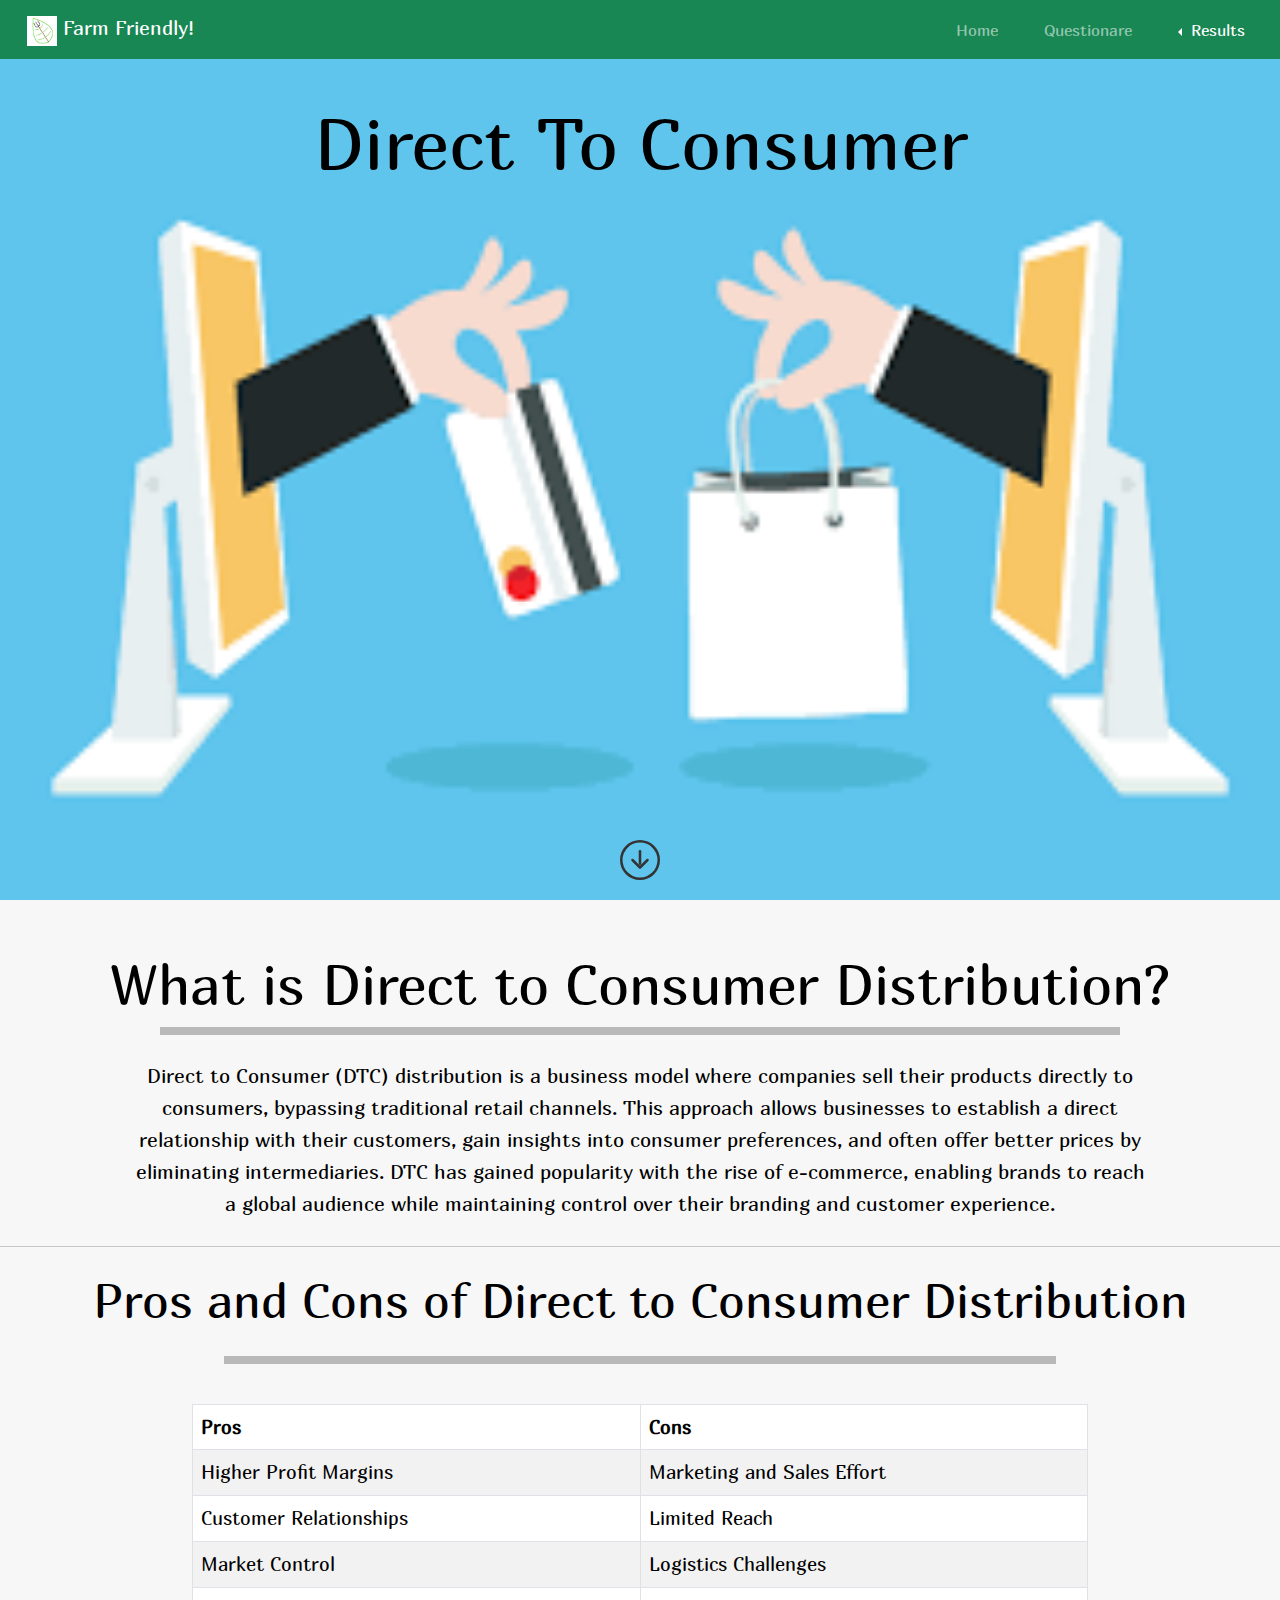
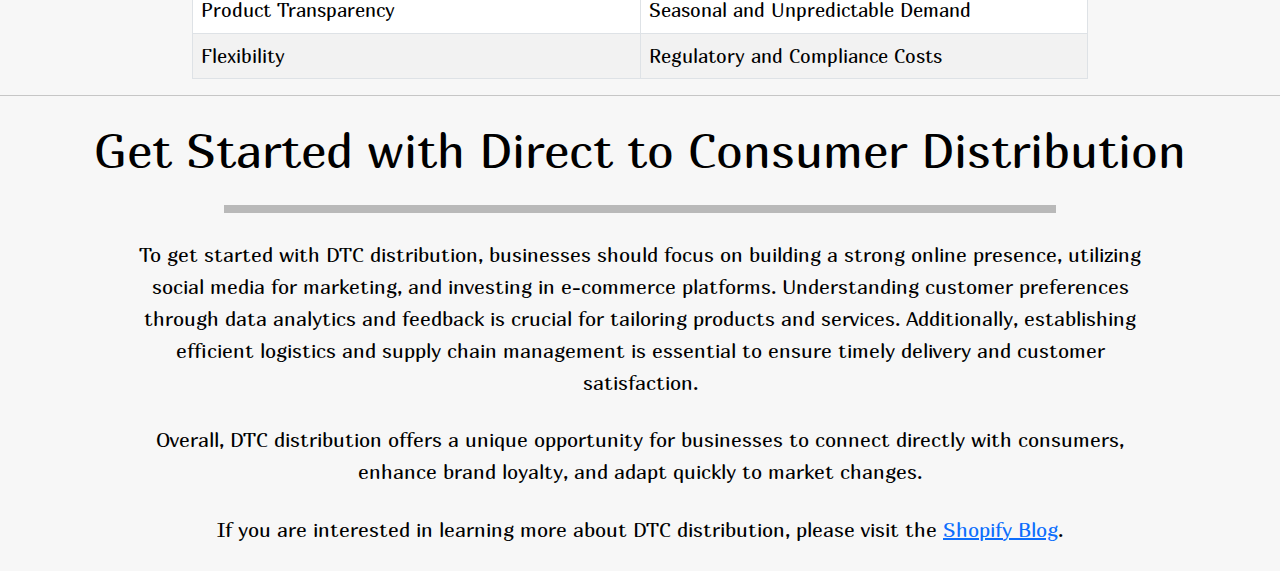
<file: consumer.html>
<!DOCTYPE html>
<html lang="en">
<head>
    <meta charset="UTF-8">
    <meta name="viewport" content="width=device-width, initial-scale=1.0">
    <title>Direct to Consumer</title>
    <!-- Bootstrap CSS -->
    <link href="https://cdn.jsdelivr.net/npm/bootstrap@5.3.0/dist/css/bootstrap.min.css" rel="stylesheet">
    <!-- Custom CSS -->
    <link rel="stylesheet" href="style.css">
</head>
<body>
    <nav class="navbar navbar-expand-lg navbar-dark bg-success fixed-top">
        <div class="container-fluid">
        <!--Add HREF-->
        <a class="navbar-brand" href="#" >
            <!--Add Image-->
            <img src="images/Logo.PNG" alt="RHS TSA Logo" width="30" height="30" class="d-inline-block align-text-top">
            Farm Friendly!
        </a>
        <button class="navbar-toggler btn-outline-danger" type="button" data-bs-toggle="collapse" data-bs-target="#navbarNav" aria-controls="navbarNav" aria-expanded="false" aria-label="Toggle navigation">
            <span class="navbar-toggler-icon"></span>
        </button>
        <div class="collapse navbar-collapse" id="navbarNav">
            <ul class="navbar-nav ms-auto">
            <li class="nav-item">
                <!--Add HREF-->
                <a class="nav-link" href="index.html">Home</a>
            </li>
            <li class="nav-item">
                <!--Add HREF-->
                <a class="nav-link" href="questionare.html">Questionare</a>
            </li>
            <li class="nav-item dropdown dropstart">
                <a class="nav-link dropdown-toggle" href="#" id="navbarDropdown" role="button" data-bs-toggle="dropdown" aria-haspopup="true" aria-expanded="false" style="color: white;">
                  Results
                </a>
                <div class="dropdown-menu" aria-labelledby="navbarDropdown">
                  <a class="dropdown-item" href="consumer.html">Direct to Consumer</a>
                  <a class="dropdown-item" href="distributor.html">Large Distributor</a>
                  <a class="dropdown-item" href="market.html">Farmers Market</a>
                </div>
              </li>
            </ul>
        </div>
        </div>
    </nav>
    <div id="dtc" class="questionnaire-page text-center justify-content-center" style="margin-top: 100px;">
        <div class="container">
            <div id="photoBackground" class="text-center justify-content-center"> 
                <img class="img-fluid" src="images/dtc.png" alt="DTC" style="width:100%; height:100%; position:absolute; top:0; left:0; z-index:-1;">
                <h1 class="display-2" style="color:black !important; margin-top:2%;">Direct To Consumer</h1>
                <div class="scroll-down-arrow" style="position:absolute; bottom:20px; left:50%; transform:translateX(-50%);">
                    <a href="#dtc-next-section" style="text-decoration:none; color:inherit;">
                        <svg xmlns="http://www.w3.org/2000/svg" width="40" height="40" fill="currentColor" class="bi bi-arrow-down-circle" viewBox="0 0 16 16">
                            <path fill-rule="evenodd" d="M8 15A7 7 0 1 0 8 1a7 7 0 0 0 0 14zm0 1A8 8 0 1 1 8 0a8 8 0 0 1 0 16z"/>
                            <path fill-rule="evenodd" d="M4.646 7.646a.5.5 0 0 1 .708 0L8 10.293l2.646-2.647a.5.5 0 0 1 .708.708l-3 3a.5.5 0 0 1-.708 0l-3-3a.5.5 0 0 1 0-.708z"/>
                            <path fill-rule="evenodd" d="M8 4a.5.5 0 0 1 .5.5v5a.5.5 0 0 1-1 0v-5A.5.5 0 0 1 8 4z"/>
                        </svg>
                    </a>
                </div>
            </div>
            <div id="dtc-next-section" class="justify-content-center" style="margin: 85vh;"></div>
                <h2 class="display-4" style="color:black !important;">
                    What is Direct to Consumer Distribution?
                </h2>
            </div>
            <hr style="width: 75%; margin: auto; border: 4px solid black;">
            <p class="lead" style="color:black !important; margin: 2% 10%;">
                Direct to Consumer (DTC) distribution is a business model where companies sell their products directly to consumers, bypassing traditional retail channels. This approach allows businesses to establish a direct relationship with their customers, gain insights into consumer preferences, and often offer better prices by eliminating intermediaries. DTC has gained popularity with the rise of e-commerce, enabling brands to reach a global audience while maintaining control over their branding and customer experience.
            </p>
            <hr>
            <h4 class="display-5" style="color:black !important; margin: 2%;">
                Pros and Cons of Direct to Consumer Distribution
            </h4>
            <hr style="width: 65%; margin: auto; border: 4px solid black;">
            <div id="table">
                <table class="table table-bordered table-striped text-left" style="width:70%; margin: auto; margin-top:40px; text-align:left; font-size: 1.2em;">
                    <thead>
                        <tr>
                            <th style="width:50%;"><b>Pros</b></th>
                            <th><b>Cons</b></th>
                        </tr>
                    </thead>
                    <tbody>
                        <tr>
                            <td>Higher Profit Margins</td>
                            <td>Marketing and Sales Effort</td>
                        </tr>
                        <tr>
                            <td>Customer Relationships</td>
                            <td>Limited Reach</td>
                        </tr>
                        <tr>
                            <td>Market Control</td>
                            <td>Logistics Challenges</td>
                        </tr>
                        <tr>
                            <td>Product Transparency</td>
                            <td>Seasonal and Unpredictable Demand</td>
                        </tr>
                        <tr>
                            <td>Flexibility</td>
                            <td>Regulatory and Compliance Costs</td>
                        </tr>
                    </tbody>
                </table>
            </div>
            <hr>
            <div id="get_started">
                <h4 class="display-5" style="color:black !important; margin: 2%;">
                    Get Started with Direct to Consumer Distribution
                </h4>
                <hr style="width: 65%; margin: auto; border: 4px solid black;">
                <p class="lead" style="color:black !important; margin: 2% 10%;">
                    To get started with DTC distribution, businesses should focus on building a strong online presence, utilizing social media for marketing, and investing in e-commerce platforms. Understanding customer preferences through data analytics and feedback is crucial for tailoring products and services. Additionally, establishing efficient logistics and supply chain management is essential to ensure timely delivery and customer satisfaction.
                </p>
                <p class="lead" style="color:black !important; margin: 2% 10%;">
                    Overall, DTC distribution offers a unique opportunity for businesses to connect directly with consumers, enhance brand loyalty, and adapt quickly to market changes.
                </p>
                <p class="lead" style="color:black !important; margin: 2% 10%;">
                    If you are interested in learning more about DTC distribution, please visit the <a href="https://www.shopify.com/blog/direct-to-consumer" target="_blank">Shopify Blog</a>.
                </p>
            </div>
        </div>
    </div>

    <script src="https://cdn.jsdelivr.net/npm/@popperjs/core@2.11.8/dist/umd/popper.min.js" integrity="sha384-I7E8VVD/ismYTF4hNIPjVp/Zjvgyol6VFvRkX/vR+Vc4jQkC+hVqc2pM8ODewa9r" crossorigin="anonymous"></script>
        <script src="https://cdn.jsdelivr.net/npm/bootstrap@5.3.3/dist/js/bootstrap.min.js" integrity="sha384-0pUGZvbkm6XF6gxjEnlmuGrJXVbNuzT9qBBavbLwCsOGabYfZo0T0to5eqruptLy" crossorigin="anonymous"></script>
        <script src="main.js"></script>
        <script src="https://stackpath.bootstrapcdn.com/bootstrap/5.3.0/js/bootstrap.bundle.min.js"></script>
</body>
</html>
</file>
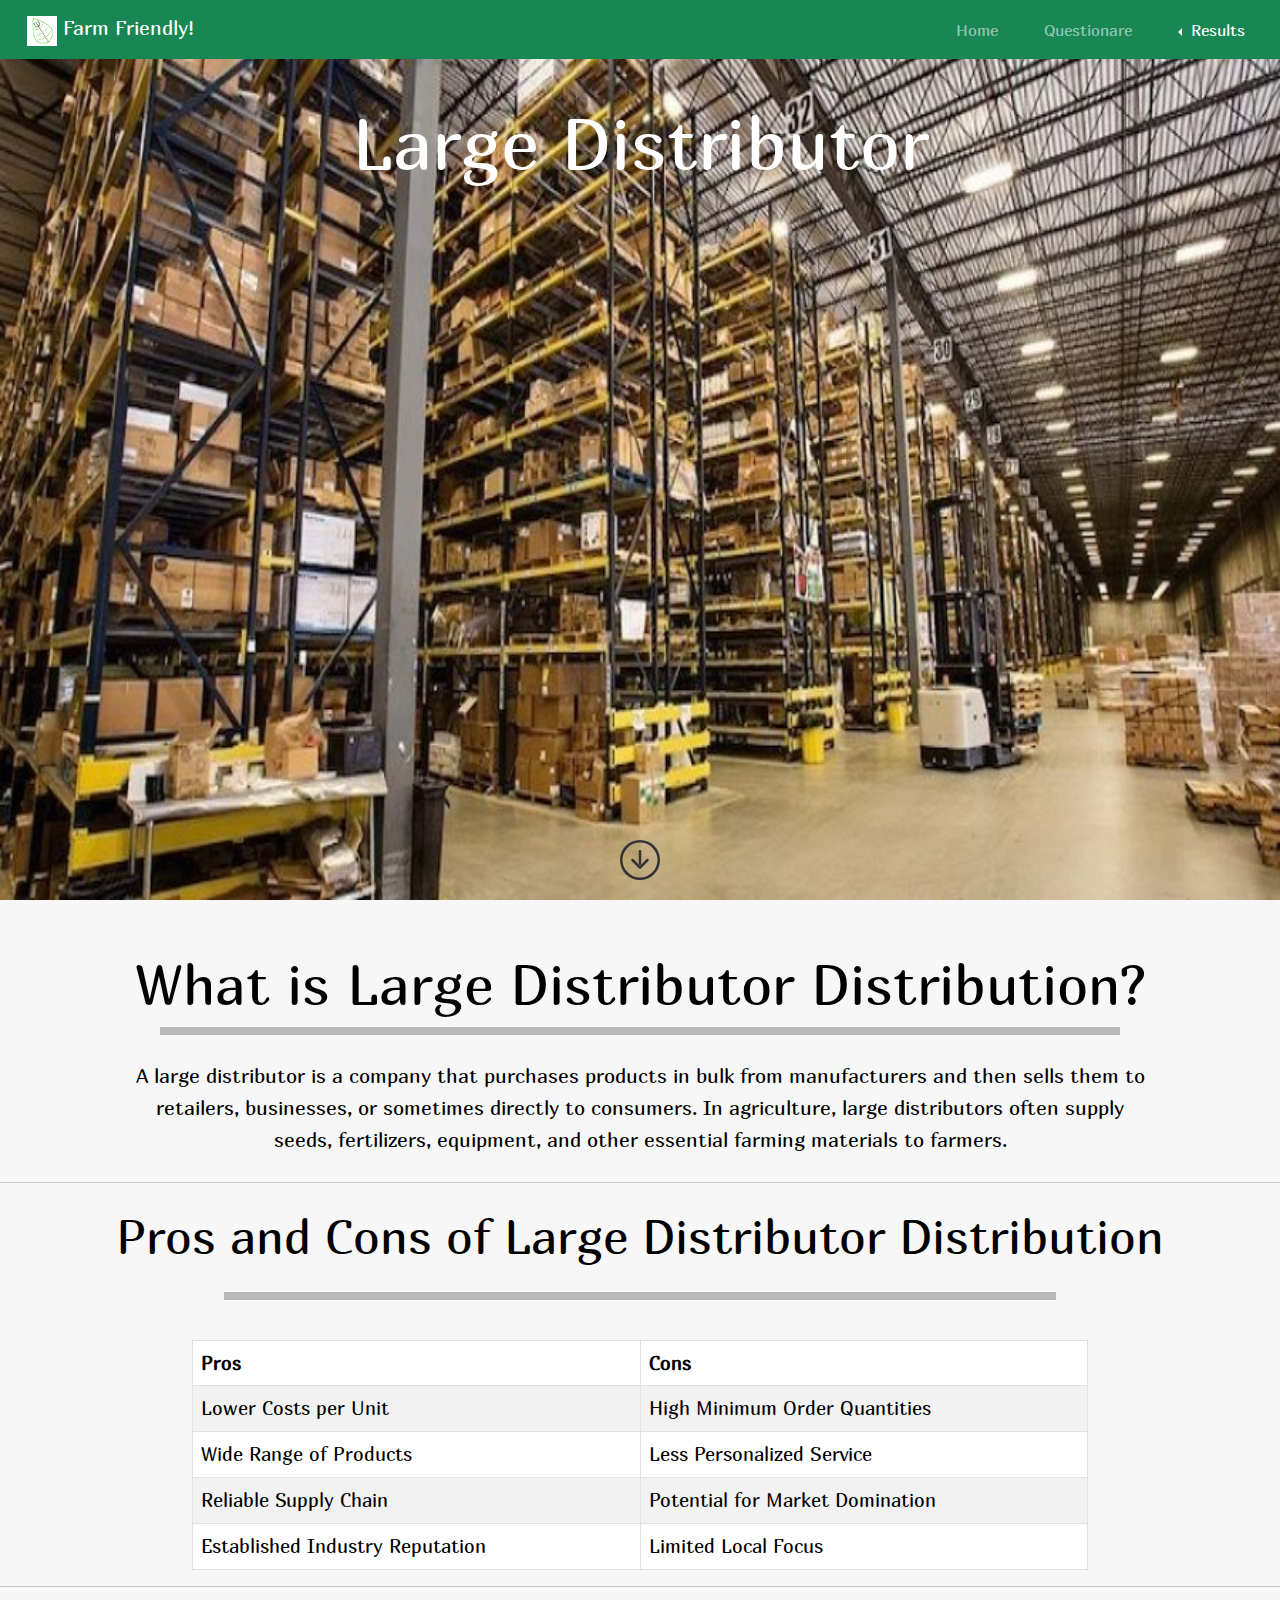
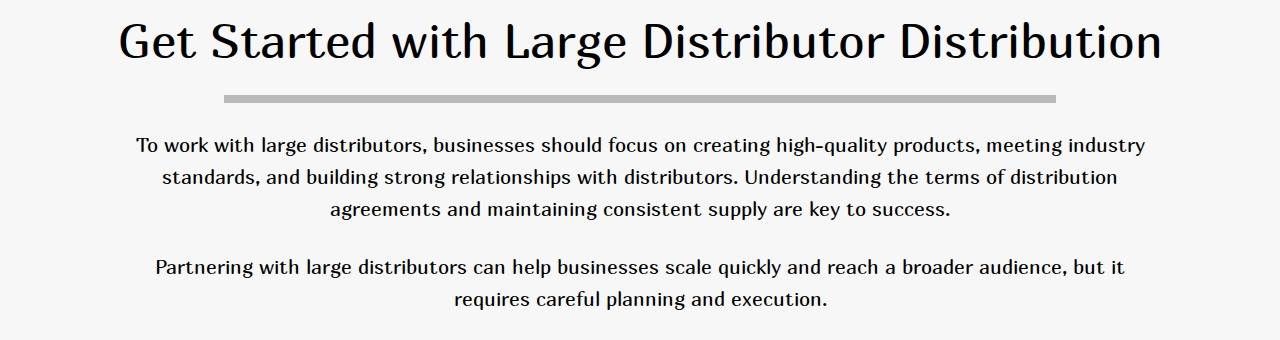
<file: distributor.html>
<!DOCTYPE html>
<html lang="en">
<head>
    <meta charset="UTF-8">
    <meta name="viewport" content="width=device-width, initial-scale=1.0">
    <title>Large Distributor</title>
    <!-- Bootstrap CSS -->
    <link href="https://cdn.jsdelivr.net/npm/bootstrap@5.3.0/dist/css/bootstrap.min.css" rel="stylesheet">
    <!-- Custom CSS -->
    <link rel="stylesheet" href="style.css">
</head>
<body>
    <nav class="navbar navbar-expand-lg navbar-dark bg-success fixed-top">
        <div class="container-fluid">
        <!--Add HREF-->
        <a class="navbar-brand" href="#" >
            <!--Add Image-->
            <img src="images/Logo.PNG" alt="RHS TSA Logo" width="30" height="30" class="d-inline-block align-text-top">
            Farm Friendly!
        </a>
        <button class="navbar-toggler btn-outline-danger" type="button" data-bs-toggle="collapse" data-bs-target="#navbarNav" aria-controls="navbarNav" aria-expanded="false" aria-label="Toggle navigation">
            <span class="navbar-toggler-icon"></span>
        </button>
        <div class="collapse navbar-collapse" id="navbarNav">
            <ul class="navbar-nav ms-auto">
            <li class="nav-item">
                <!--Add HREF-->
                <a class="nav-link" href="index.html">Home</a>
            </li>
            <li class="nav-item">
                <!--Add HREF-->
                <a class="nav-link" href="questionare.html">Questionare</a>
            </li>
            <li class="nav-item dropdown dropstart">
                <a class="nav-link dropdown-toggle" href="#" id="navbarDropdown" role="button" data-bs-toggle="dropdown" aria-haspopup="true" aria-expanded="false" style="color: white;">
                  Results
                </a>
                <div class="dropdown-menu" aria-labelledby="navbarDropdown" >
                  <a class="dropdown-item" href="consumer.html">Direct to Consumer</a>
                  <a class="dropdown-item" href="distributor.html">Large Distributor</a>
                  <a class="dropdown-item" href="market.html">Farmers Market</a>
                </div>
              </li>
            </ul>
        </div>
        </div>
    </nav>

    <div id="large-distributor" class="questionnaire-page text-center justify-content-center" style="margin-top: 100px;">
        <div class="container">
            <div id="photoBackground" class="text-center justify-content-center"> 
                <img src="images/large_distributor.jpg" alt="Large Distributor" style="width:100%; height:100%; position:absolute; top:0; left:0; z-index:-1;">
                <h1 class="display-2" style="color:white !important; margin-top:2%;">Large Distributor</h1>
                <div class="scroll-down-arrow" style="position:absolute; bottom:20px; left:50%; transform:translateX(-50%);">
                    <a href="#large-distributor-next-section" style="text-decoration:none; color:inherit;">
                        <svg xmlns="http://www.w3.org/2000/svg" width="40" height="40" fill="currentColor" class="bi bi-arrow-down-circle" viewBox="0 0 16 16">
                            <path fill-rule="evenodd" d="M8 15A7 7 0 1 0 8 1a7 7 0 0 0 0 14zm0 1A8 8 0 1 1 8 0a8 8 0 0 1 0 16z"/>
                            <path fill-rule="evenodd" d="M4.646 7.646a.5.5 0 0 1 .708 0L8 10.293l2.646-2.647a.5.5 0 0 1 .708.708l-3 3a.5.5 0 0 1-.708 0l-3-3a.5.5 0 0 1 0-.708z"/>
                            <path fill-rule="evenodd" d="M8 4a.5.5 0 0 1 .5.5v5a.5.5 0 0 1-1 0v-5A.5.5 0 0 1 8 4z"/>
                        </svg>
                    </a>
                </div>
            </div>
            <div id="large-distributor-next-section" class="justify-content-center" style="margin: 85vh;"></div>
                <h2 class="display-4" style="color:black !important;">
                    What is Large Distributor Distribution?
                </h2>
            </div>
            <hr style="width: 75%; margin: auto; border: 4px solid black;">
            <p class="lead" style="color:black !important; margin: 2% 10%;">
                A large distributor is a company that purchases products in bulk from manufacturers and then sells them to retailers, businesses, or sometimes directly to consumers. In agriculture, large distributors often supply seeds, fertilizers, equipment, and other essential farming materials to farmers.
            </p>
            <hr>
            <h4 class="display-5" style="color:black !important; margin: 2%;">
                Pros and Cons of Large Distributor Distribution
            </h4>
            <hr style="width: 65%; margin: auto; border: 4px solid black;">
            <div id="table">
                <table class="table table-bordered table-striped text-left" style="width:70%; margin: auto; margin-top:40px; text-align:left; font-size: 1.2em;">
                    <thead>
                        <tr>
                            <th style="width:50%;"><b>Pros</b></th>
                            <th><b>Cons</b></th>
                        </tr>
                    </thead>
                    <tbody>
                        <tr>
                            <td>Lower Costs per Unit</td>
                            <td>High Minimum Order Quantities</td>
                        </tr>
                        <tr>
                            <td>Wide Range of Products</td>
                            <td>Less Personalized Service</td>
                        </tr>
                        <tr>
                            <td>Reliable Supply Chain</td>
                            <td>Potential for Market Domination</td>
                        </tr>
                        <tr>
                            <td>Established Industry Reputation</td>
                            <td>Limited Local Focus</td>
                        </tr>
                    </tbody>
                </table>
            </div>
            <hr>
            <div id="get_started">
                <h4 class="display-5" style="color:black !important; margin: 2%;">
                    Get Started with Large Distributor Distribution
                </h4>
                <hr style="width: 65%; margin: auto; border: 4px solid black;">
                <p class="lead" style="color:black !important; margin: 2% 10%;">
                    To work with large distributors, businesses should focus on creating high-quality products, meeting industry standards, and building strong relationships with distributors. Understanding the terms of distribution agreements and maintaining consistent supply are key to success.
                </p>
                <p class="lead" style="color:black !important; margin: 2% 10%;">
                    Partnering with large distributors can help businesses scale quickly and reach a broader audience, but it requires careful planning and execution.
                </p>
            </div>
        </div>
    </div>


    <script src="https://cdn.jsdelivr.net/npm/@popperjs/core@2.11.8/dist/umd/popper.min.js" integrity="sha384-I7E8VVD/ismYTF4hNIPjVp/Zjvgyol6VFvRkX/vR+Vc4jQkC+hVqc2pM8ODewa9r" crossorigin="anonymous"></script>
        <script src="https://cdn.jsdelivr.net/npm/bootstrap@5.3.3/dist/js/bootstrap.min.js" integrity="sha384-0pUGZvbkm6XF6gxjEnlmuGrJXVbNuzT9qBBavbLwCsOGabYfZo0T0to5eqruptLy" crossorigin="anonymous"></script>
        <script src="main.js"></script>
        <script src="https://stackpath.bootstrapcdn.com/bootstrap/5.3.0/js/bootstrap.bundle.min.js"></script>
</body>
</html>
</file>
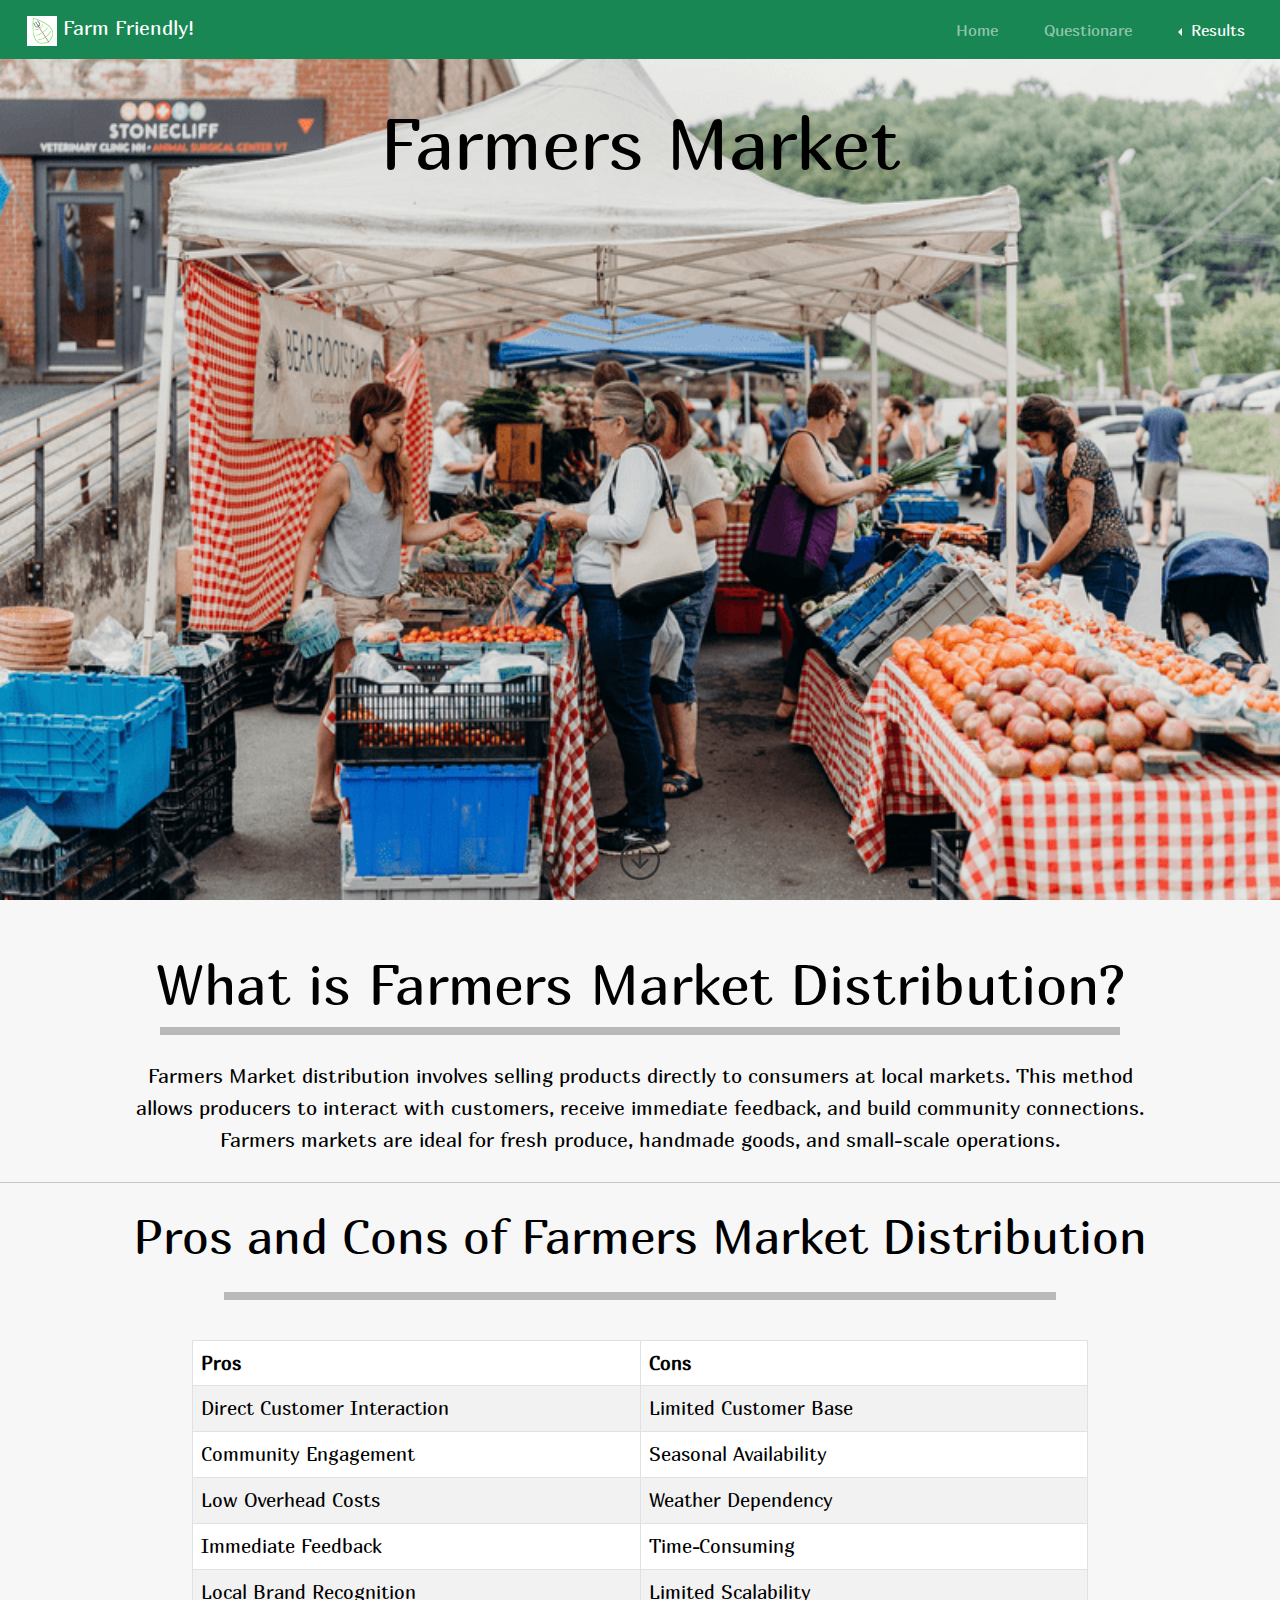
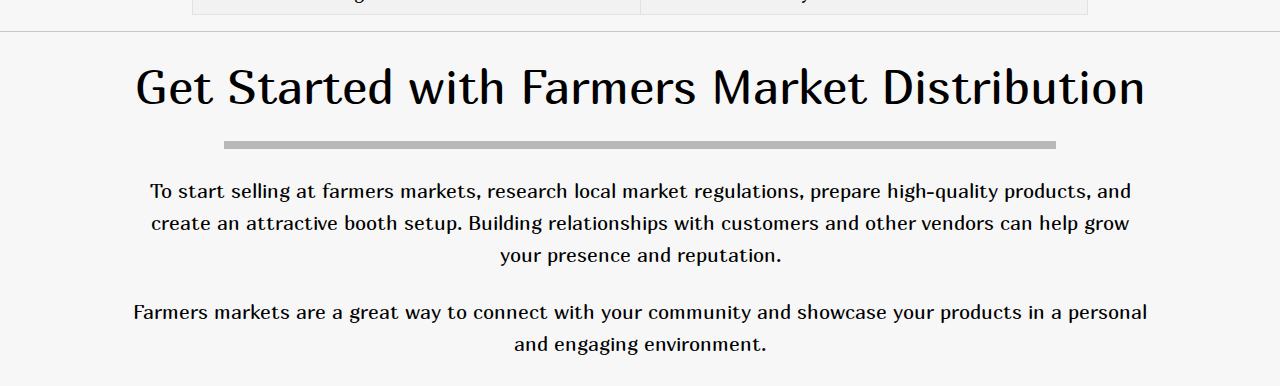
<file: market.html>
<!DOCTYPE html>
<html lang="en">
<head>
    <meta charset="UTF-8">
    <meta name="viewport" content="width=device-width, initial-scale=1.0">
    <title>Large Distributor</title>
    <!-- Bootstrap CSS -->
    <link href="https://cdn.jsdelivr.net/npm/bootstrap@5.3.0/dist/css/bootstrap.min.css" rel="stylesheet">
    <!-- Custom CSS -->
    <link rel="stylesheet" href="style.css">
</head>
<body>
    <nav class="navbar navbar-expand-lg navbar-dark bg-success fixed-top">
        <div class="container-fluid">
        <!--Add HREF-->
        <a class="navbar-brand" href="#" >
            <!--Add Image-->
            <img src="images/Logo.PNG" alt="RHS TSA Logo" width="30" height="30" class="d-inline-block align-text-top">
            Farm Friendly!
        </a>
        <button class="navbar-toggler btn-outline-danger" type="button" data-bs-toggle="collapse" data-bs-target="#navbarNav" aria-controls="navbarNav" aria-expanded="false" aria-label="Toggle navigation">
            <span class="navbar-toggler-icon"></span>
        </button>
        <div class="collapse navbar-collapse" id="navbarNav">
            <ul class="navbar-nav ms-auto">
            <li class="nav-item">
                <!--Add HREF-->
                <a class="nav-link" href="index.html">Home</a>
            </li>
            <li class="nav-item">
                <!--Add HREF-->
                <a class="nav-link" href="questionare.html">Questionare</a>
            </li>
            <li class="nav-item dropdown dropstart">
                <a class="nav-link dropdown-toggle" href="#" id="navbarDropdown" role="button" data-bs-toggle="dropdown" aria-haspopup="true" aria-expanded="false" style="color: white;">
                  Results
                </a>
                <div class="dropdown-menu" aria-labelledby="navbarDropdown" >
                  <a class="dropdown-item" href="consumer.html">Direct to Consumer</a>
                  <a class="dropdown-item" href="distributor.html">Large Distributor</a>
                  <a class="dropdown-item" href="market.html">Farmers Market</a>
                </div>
              </li>
            </ul>
        </div>
        </div>
    </nav>
<div id="farmers-market" class="questionnaire-page text-center justify-content-center" style="margin-top: 100px;">
    <div class="container">
        <div id="photoBackground" class="text-center justify-content-center"> 
            <img class="img-fluid" src="images/farmers_market.png" alt="Farmers Market" style="width:100%; height:100%; position:absolute; top:0; left:0; z-index:-1;">
            <h1 class="display-2" style="color:black !important; margin-top:2%;">Farmers Market</h1>
            <div class="scroll-down-arrow" style="position:absolute; bottom:20px; left:50%; transform:translateX(-50%);">
                <a href="#farmers-market-next-section" style="text-decoration:none; color:inherit;">
                    <svg xmlns="http://www.w3.org/2000/svg" width="40" height="40" fill="currentColor" class="bi bi-arrow-down-circle" viewBox="0 0 16 16">
                        <path fill-rule="evenodd" d="M8 15A7 7 0 1 0 8 1a7 7 0 0 0 0 14zm0 1A8 8 0 1 1 8 0a8 8 0 0 1 0 16z"/>
                        <path fill-rule="evenodd" d="M4.646 7.646a.5.5 0 0 1 .708 0L8 10.293l2.646-2.647a.5.5 0 0 1 .708.708l-3 3a.5.5 0 0 1-.708 0l-3-3a.5.5 0 0 1 0-.708z"/>
                        <path fill-rule="evenodd" d="M8 4a.5.5 0 0 1 .5.5v5a.5.5 0 0 1-1 0v-5A.5.5 0 0 1 8 4z"/>
                    </svg>
                </a>
            </div>
        </div>
        <div id="farmers-market-next-section" class="justify-content-center" style="margin: 85vh;"></div>
            <h2 class="display-4" style="color:black !important;">
                What is Farmers Market Distribution?
            </h2>
        </div>
        <hr style="width: 75%; margin: auto; border: 4px solid black;">
        <p class="lead" style="color:black !important; margin: 2% 10%;">
            Farmers Market distribution involves selling products directly to consumers at local markets. This method allows producers to interact with customers, receive immediate feedback, and build community connections. Farmers markets are ideal for fresh produce, handmade goods, and small-scale operations.
        </p>
        <hr>
        <h4 class="display-5" style="color:black !important; margin: 2%;">
            Pros and Cons of Farmers Market Distribution
        </h4>
        <hr style="width: 65%; margin: auto; border: 4px solid black;">
        <div id="table">
            <table class="table table-bordered table-striped text-left" style="width:70%; margin: auto; margin-top:40px; text-align:left; font-size: 1.2em;">
                <thead>
                    <tr>
                        <th style="width:50%;"><b>Pros</b></th>
                        <th><b>Cons</b></th>
                    </tr>
                </thead>
                <tbody>
                    <tr>
                        <td>Direct Customer Interaction</td>
                        <td>Limited Customer Base</td>
                    </tr>
                    <tr>
                        <td>Community Engagement</td>
                        <td>Seasonal Availability</td>
                    </tr>
                    <tr>
                        <td>Low Overhead Costs</td>
                        <td>Weather Dependency</td>
                    </tr>
                    <tr>
                        <td>Immediate Feedback</td>
                        <td>Time-Consuming</td>
                    </tr>
                    <tr>
                        <td>Local Brand Recognition</td>
                        <td>Limited Scalability</td>
                    </tr>
                </tbody>
            </table>
        </div>
        <hr>
        <div id="get_started">
            <h4 class="display-5" style="color:black !important; margin: 2%;">
                Get Started with Farmers Market Distribution
            </h4>
            <hr style="width: 65%; margin: auto; border: 4px solid black;">
            <p class="lead" style="color:black !important; margin: 2% 10%;">
                To start selling at farmers markets, research local market regulations, prepare high-quality products, and create an attractive booth setup. Building relationships with customers and other vendors can help grow your presence and reputation.
            </p>
            <p class="lead" style="color:black !important; margin: 2% 10%;">
                Farmers markets are a great way to connect with your community and showcase your products in a personal and engaging environment.
            </p>
        </div>
    </div>
</div>

 <script src="https://cdn.jsdelivr.net/npm/@popperjs/core@2.11.8/dist/umd/popper.min.js" integrity="sha384-I7E8VVD/ismYTF4hNIPjVp/Zjvgyol6VFvRkX/vR+Vc4jQkC+hVqc2pM8ODewa9r" crossorigin="anonymous"></script>
        <script src="https://cdn.jsdelivr.net/npm/bootstrap@5.3.3/dist/js/bootstrap.min.js" integrity="sha384-0pUGZvbkm6XF6gxjEnlmuGrJXVbNuzT9qBBavbLwCsOGabYfZo0T0to5eqruptLy" crossorigin="anonymous"></script>
        <script src="main.js"></script>
        <script src="https://stackpath.bootstrapcdn.com/bootstrap/5.3.0/js/bootstrap.bundle.min.js"></script>
</body>
</file>
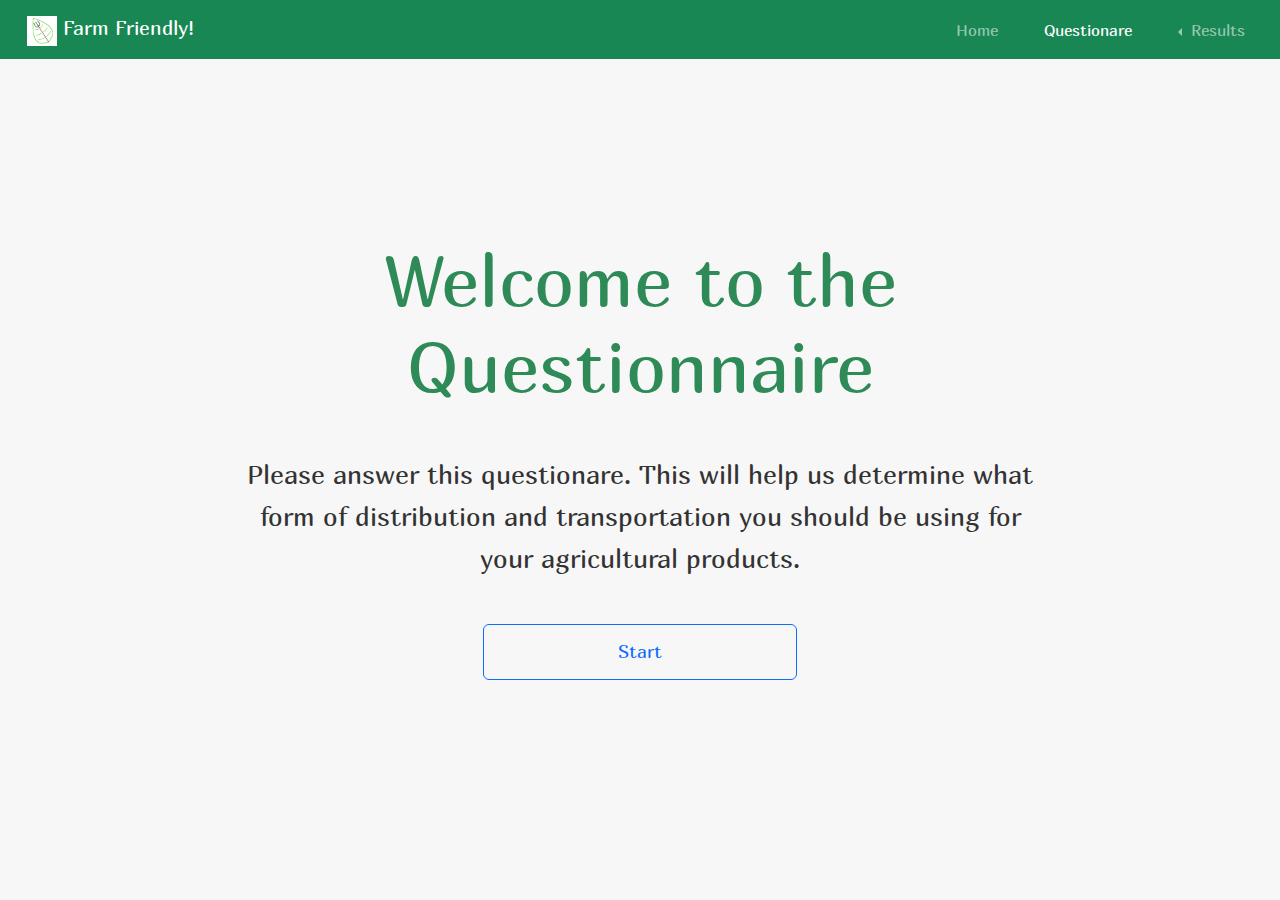
<file: questionare.html>
<!DOCTYPE html>
<html lang="en">
<head>
    <meta charset="UTF-8">
    <meta name="viewport" content="width=device-width, initial-scale=1.0">
    <title>Questionnaire</title>
    <!-- Bootstrap CSS -->
    <link href="https://cdn.jsdelivr.net/npm/bootstrap@5.3.0/dist/css/bootstrap.min.css" rel="stylesheet">
    <!-- Custom CSS -->
    <link rel="stylesheet" href="style.css">
</head>
<body>
    <nav class="navbar navbar-expand-lg navbar-dark bg-success fixed-top">
        <div class="container-fluid">
        <!--Add HREF-->
        <a class="navbar-brand" href="#" >
            <!--Add Image-->
            <img src="images/Logo.PNG" alt="RHS TSA Logo" width="30" height="30" class="d-inline-block align-text-top">
            Farm Friendly!
        </a>
        <button class="navbar-toggler btn-outline-danger" type="button" data-bs-toggle="collapse" data-bs-target="#navbarNav" aria-controls="navbarNav" aria-expanded="false" aria-label="Toggle navigation">
            <span class="navbar-toggler-icon"></span>
        </button>
        <div class="collapse navbar-collapse" id="navbarNav">
            <ul class="navbar-nav ms-auto">
            <li class="nav-item">
                <!--Add HREF-->
                <a class="nav-link" href="index.html">Home</a>
            </li>
            <li class="nav-item">
                <!--Add HREF-->
                <a class="nav-link" href="questionare.html"  style="color: white;">Questionare</a>
            </li>
            <li class="nav-item dropdown dropstart">
                <a class="nav-link dropdown-toggle" href="#" id="navbarDropdown" role="button" data-bs-toggle="dropdown" aria-haspopup="true" aria-expanded="false">
                  Results
                </a>
                <div class="dropdown-menu" aria-labelledby="navbarDropdown">
                  <a class="dropdown-item" href="consumer.html">Direct to Consumer</a>
                  <a class="dropdown-item" href="distributor.html">Large Distributor</a>
                  <a class="dropdown-item" href="market.html">Farmers Market</a>
                </div>
              </li>
            </ul>
        </div>
        </div>
    </nav>

    <div class="container mt-5"></div>
        <div id="page-1" class="questionnaire-page text-center justify-content-center" style="margin:5%; padding:10%; position:relative; top:0%;">
            <h1 style="margin:5%" class="display-2">Welcome to the Questionnaire</h1>
            <p style="margin:5%; font-size: 26px;" class="">Please answer this questionare. This will help us determine what form of distribution and transportation you should be using for your agricultural products.</p>
            <button style= "font-size:18px; width:35%; padding:1.5%"class="btn btn-outline-primary" onclick="showPage(2)">Start</button>
        </div>

        <div id="page-2" class="questionnaire-page d-none text-center">
            <h2 class="display-3">Personal Information</h2>
            <form id="page-2-form" onsubmit="event.preventDefault(); showPage(3);">
                <div class="container flex-column">
                    <div class="mb-3 mx-auto text-start" style="width: 80%;">
                        <div class="row" style="margin: 0%; padding: 0%;">
                            <label for="name" class="form-label" style="font-size: 1.2rem; font-weight: bold;">Name</label>
                            <div class="col">
                                <input type="text" class="form-control checker" id="name" placeholder="First Name" style="border: 2px solid #ced4da; border-radius: 10px; padding: 10px; font-size: 1rem; box-shadow: 0 4px 6px rgba(0, 0, 0, 0.1);">
                            </div>
                            <div class="col">
                                <input type="text" class="form-control checker" id="name" placeholder="Last Name" style="border: 2px solid #ced4da; border-radius: 10px; padding: 10px; font-size: 1rem; box-shadow: 0 4px 6px rgba(0, 0, 0, 0.1);">
                            </div>
                        </div>
                    </div>
                    <div class="mb-3 mx-auto text-start" style="width: 80%;">
                        <div class="row" style="margin: 0%; padding: 0%;">
                            <label for="address" class="form-label" style="font-size: 1.2rem; font-weight: bold;">Address</label>
                            <div class="col">
                                <input type="text" class="form-control checker" id="Streetaddress" placeholder="Street Address" style="border: 2px solid #ced4da; border-radius: 10px; padding: 10px; font-size: 1rem; box-shadow: 0 4px 6px rgba(0, 0, 0, 0.1);">
                            </div>
                            <div class="col">
                                <input type="text" class="form-control checker" id="zip" placeholder="City, State, Zip Code" style="border: 2px solid #ced4da; border-radius: 10px; padding: 10px; font-size: 1rem; box-shadow: 0 4px 6px rgba(0, 0, 0, 0.1);">
                            </div>
                        </div>
                    </div>
                    <div class="mb-3 mx-auto text-start" style="width: 80%;">
                        <div class="row" style="margin:0%; padding:0%">
                            <label for="email" class="form-label" style="font-size: 1.2rem; font-weight: bold;">Email</label>
                            <div class="col">
                                <input type="email" class="form-control checker" id="email" placeholder="Enter your email" style="border: 2px solid #ced4da; border-radius: 10px; padding: 10px; font-size: 1rem; box-shadow: 0 4px 6px rgba(0, 0, 0, 0.1);">
                            </div>
                        </div>
                    </div>
                    <div class="mb-3 mx-auto text-start" style="width: 80%;">
                        <div class="row" style="margin:0%; padding:0%">
                            <label for="age" class="form-label" style="font-size: 1.2rem; font-weight: bold;">Age</label>
                            <div class="col">
                                <input type="number" class="form-control checker" id="age" placeholder="Enter your age" style="border: 2px solid #ced4da; border-radius: 10px; padding: 10px; font-size: 1rem; box-shadow: 0 4px 6px rgba(0, 0, 0, 0.1);">
                            </div>
                        </div>
                    </div>
                    <div class="column justify-content-center">
                        <button class="btn btn-warning" style="margin:10px 15px; padding:1%; width:10%; min-width:fit-content;" type="button" onclick="showPage(1)">Back</button>
                        <button class="btn btn-primary" style="margin:10px 15px; padding:1%; width:10%; min-width:fit-content;" type="submit" onclick="">Next</button>
                    </div>
                </div>
                
            </form>
        </div>


        <div id="page-3" class="questionnaire-page d-none text-center">
            <h2 class="display-3">Farm Information</h2>
            <form id="page-2-form" onsubmit="event.preventDefault(); showPage(4);">
                <div class="container flex-column">
                    <div class="mb-3 mx-auto text-start" style="width: 80%;">
                        <div class="row" style="margin: 0%; padding: 0%;">
                            <label for="name" class="form-label" style="font-size: 1.2rem; font-weight: bold;">Crop Type</label>
                            <div class="col">
                                <div class="mb-3">
                                    <select class="form-select" id="dropdown1" required style="border: 2px solid #ced4da; border-radius: 10px; padding: 10px; font-size: 1rem; box-shadow: 0 4px 6px rgba(0, 0, 0, 0.1);">
                                        <option value="" selected disabled>Choose...</option>
                                        <option value="Grain">Grain</option>
                                        <option value="Horticulture">Horticulture</option>
                                        <option value="Forage">Forage Crops</option>
                                        <option value="Industrial">Industrial Crops</option>

                                    </select>
                                </div>
                            </div>
                        </div>
                    </div>
                    <div class="mb-3 mx-auto text-start" style="width: 80%;">
                        <div class="row" style="margin: 0%; padding: 0%;">
                            <label for="name" class="form-label" style="font-size: 1.2rem; font-weight: bold;">Location</label>
                            <div class="col">
                                <div class="mb-3">
                                    <select class="form-select" id="areaSelect" required style="border: 2px solid #ced4da; border-radius: 10px; padding: 10px; font-size: 1rem; box-shadow: 0 4px 6px rgba(0, 0, 0, 0.1);">
                                        <option value="" selected disabled>Choose...</option>
                                        <option value="Rural">Rural</option>
                                        <option value="Suburban">Sub-urban</option>
                                        <option value="Urban">Urban</option>
                                    </select>
                                </div>
                            </div>
                        </div>
                    </div>
                    <div class="mb-3 mx-auto text-start" style="width: 80%;">
                        <div class="row" style="margin: 0%; padding: 0%;">
                            <label for="address" class="form-label" style="font-size: 1.2rem; font-weight: bold;">Volume of Produce</label>
                            <div class="col">
                                <input type="number" class="form-control checker" id="volume" placeholder="Volume of Produce in lbs" required style="border: 2px solid #ced4da; border-radius: 10px; padding: 10px; font-size: 1rem; box-shadow: 0 4px 6px rgba(0, 0, 0, 0.1);">
                            </div>
                        </div>
                    </div>
                    <div class="mb-3 mx-auto text-start" style="width: 80%;">
                        <div class="row" style="margin: 0%; padding: 0%;">
                            <label for="address" class="form-label" style="font-size: 1.2rem; font-weight: bold;">Amount of Land</label>
                            <div class="col">
                                <input type="number" class="form-control checker" id="land" placeholder="Area of land in Acres" required style="border: 2px solid #ced4da; border-radius: 10px; padding: 10px; font-size: 1rem; box-shadow: 0 4px 6px rgba(0, 0, 0, 0.1);">
                            </div>
                        </div>
                    </div>
                    <div class="column justify-content-center">
                        <button class="btn btn-warning" style="margin: 10px 15px; padding:1%; width:10%; min-width:fit-content;" type="button" onclick="showPage(2)">Back</button>
                        <button class="btn btn-primary" style="margin:10px 15px; padding:1%; width:10%; min-width:fit-content;" type="submit" onclick="">Next</button>
                    </div>
                </div>
                
            </form>
        </div>

        <div id="page-4" class="questionnaire-page d-none text-center justify-content-center">
            <h2>Additional Comments/Feedback</h2>
                <div class="mb-3 justify-content-center">
                    <label for="textbox1" class="form-label">Additional Comments</label>
                    <textarea class="form-control justify-content-center" id="textbox1" rows="3" style = "width:80%; position:center; margin:0 auto;" placeholder="What can we do better?"></textarea>
                </div>
                <div class="column justify-content-center">
                    <button class="btn btn-warning" style="margin:10px 15px; padding:1%; width:10%; min-width:fit-content;" type="button" onclick="showPage(3)">Back</button>
                    <button class="btn btn-primary" style="margin:10px 15px; padding:1%; width:10%; min-width:fit-content;" type="submit" onclick="showPage(5)">Next</button>
                </div>
            </form>
        </div>

        <div id="page-5" class="questionnaire-page d-none text-center">
            <h2>Submit</h2>
            <p>Thank you for completing the questionnaire. Please click the button below to submit your responses.</p>
            <button class="btn btn-success" type="button" onclick="submitForm()">Submit</button>
        </div>
    </div>

    
    <!-- Bootstrap JS Bundle -->
    <script src="https://cdn.jsdelivr.net/npm/bootstrap@5.3.0/dist/js/bootstrap.bundle.min.js"></script>
    <!-- Custom JS -->

    <script src="main.js"></script>
</body>
</html>
</file>
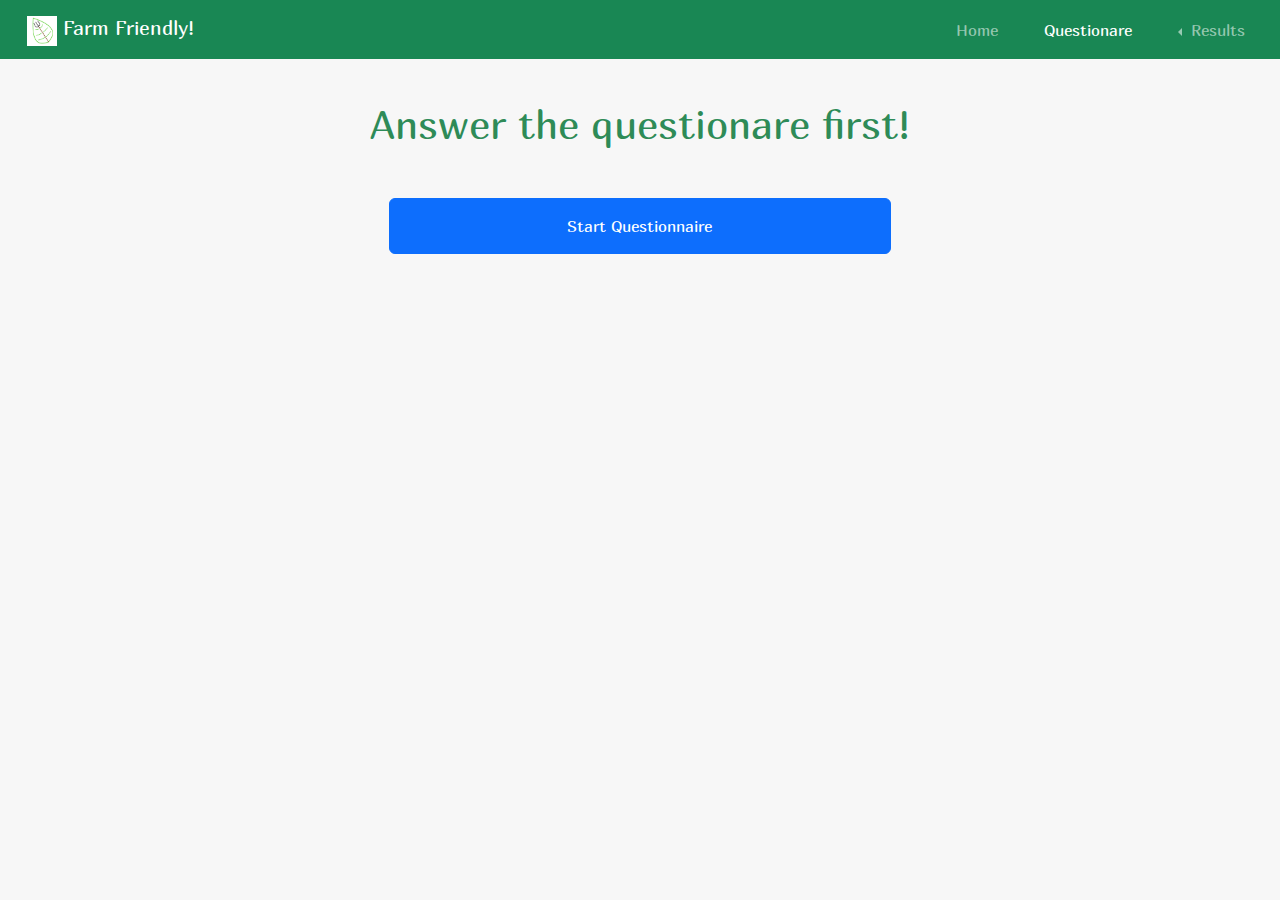
<file: results.html>
<!DOCTYPE html>
<html lang="en">
<head>
    <meta charset="UTF-8">
    <meta name="viewport" content="width=device-width, initial-scale=1.0">
    <title>Questionnaire</title>
    <!-- Bootstrap CSS -->
    <link href="https://cdn.jsdelivr.net/npm/bootstrap@5.3.0/dist/css/bootstrap.min.css" rel="stylesheet">
    <!-- Custom CSS -->
    <link rel="stylesheet" href="style.css">
</head>
<body>
    <nav class="navbar navbar-expand-lg navbar-dark bg-success fixed-top">
        <div class="container-fluid">
        <!--Add HREF-->
        <a class="navbar-brand" href="#" >
            <!--Add Image-->
            <img src="images/Logo.PNG" alt="RHS TSA Logo" width="30" height="30" class="d-inline-block align-text-top">
            Farm Friendly!
        </a>
        <button class="navbar-toggler btn-outline-danger" type="button" data-bs-toggle="collapse" data-bs-target="#navbarNav" aria-controls="navbarNav" aria-expanded="false" aria-label="Toggle navigation">
            <span class="navbar-toggler-icon"></span>
        </button>
        <div class="collapse navbar-collapse" id="navbarNav">
            <ul class="navbar-nav ms-auto">
            <li class="nav-item">
                <!--Add HREF-->
                <a class="nav-link" href="index.html">Home</a>
            </li>
            <li class="nav-item">
                <!--Add HREF-->
                <a class="nav-link" href="questionare.html" style="color: white;">Questionare</a>
            </li>
            <li class="nav-item dropdown dropstart">
                <a class="nav-link dropdown-toggle" href="#" id="navbarDropdown" role="button" data-toggle="dropdown" aria-haspopup="true" aria-expanded="false">
                  Results
                </a>
                <div class="dropdown-menu" aria-labelledby="navbarDropdown">
                  <a class="dropdown-item" href="consumer.html">Direct to Consumer</a>
                  <a class="dropdown-item" href="distributor.html">Large Distributor</a>
                  <a class="dropdown-item" href="market.html">Farmers Market</a>
                </div>
              </li>
            </ul>
        </div>
        </div>
    </nav>

   <div class = "row justify-content-center" id="presub" style=" margin:0 auto; margin-top:100px;">
    <h1 style="margin:0 auto;" class="text-center justify-content-center">Answer the questionare first!</h1>
    <div class="row justify-content-center text-center">
        <button class="btn btn-primary" id="start-questionnaire" style="width:40%; padding:1.2%" onclick="window.location.href = 'questionare.html'">Start Questionnaire</button>
    </div> 
    </div>
    
    <div id="dtc" class="questionnaire-page text-center justify-content-center d-none" style="margin-top: 100px;">
        <div class="container">
            <div id="photoBackground" class="text-center justify-content-center"> 
                <img class="img-fluid" src="images/dtc.png" alt="DTC" style="width:100%; height:100%; position:absolute; top:0; left:0; z-index:-1;">
                <h1 class="display-2" style="color:black !important; margin-top:2%;">Direct To Consumer</h1>
                <div class="scroll-down-arrow" style="position:absolute; bottom:20px; left:50%; transform:translateX(-50%);">
                    <a href="#dtc-next-section" style="text-decoration:none; color:inherit;">
                        <svg xmlns="http://www.w3.org/2000/svg" width="40" height="40" fill="currentColor" class="bi bi-arrow-down-circle" viewBox="0 0 16 16">
                            <path fill-rule="evenodd" d="M8 15A7 7 0 1 0 8 1a7 7 0 0 0 0 14zm0 1A8 8 0 1 1 8 0a8 8 0 0 1 0 16z"/>
                            <path fill-rule="evenodd" d="M4.646 7.646a.5.5 0 0 1 .708 0L8 10.293l2.646-2.647a.5.5 0 0 1 .708.708l-3 3a.5.5 0 0 1-.708 0l-3-3a.5.5 0 0 1 0-.708z"/>
                            <path fill-rule="evenodd" d="M8 4a.5.5 0 0 1 .5.5v5a.5.5 0 0 1-1 0v-5A.5.5 0 0 1 8 4z"/>
                        </svg>
                    </a>
                </div>
            </div>
            <div id="dtc-next-section" class="justify-content-center" style="margin: 85vh;"></div>
                <h2 class="display-4" style="color:black !important;">
                    What is Direct to Consumer Distribution?
                </h2>
            </div>
            <hr style="width: 75%; margin: auto; border: 4px solid black;">
            <p class="lead" style="color:black !important; margin: 2% 10%;">
                Direct to Consumer (DTC) distribution is a business model where companies sell their products directly to consumers, bypassing traditional retail channels. This approach allows businesses to establish a direct relationship with their customers, gain insights into consumer preferences, and often offer better prices by eliminating intermediaries. DTC has gained popularity with the rise of e-commerce, enabling brands to reach a global audience while maintaining control over their branding and customer experience.
            </p>
            <hr>
            <h4 class="display-5" style="color:black !important; margin: 2%;">
                Pros and Cons of Direct to Consumer Distribution
            </h4>
            <hr style="width: 65%; margin: auto; border: 4px solid black;">
            <div id="table">
                <table class="table table-bordered table-striped text-left" style="width:70%; margin: auto; margin-top:40px; text-align:left; font-size: 1.2em;">
                    <thead>
                        <tr>
                            <th style="width:50%;"><b>Pros</b></th>
                            <th><b>Cons</b></th>
                        </tr>
                    </thead>
                    <tbody>
                        <tr>
                            <td>Higher Profit Margins</td>
                            <td>Marketing and Sales Effort</td>
                        </tr>
                        <tr>
                            <td>Customer Relationships</td>
                            <td>Limited Reach</td>
                        </tr>
                        <tr>
                            <td>Market Control</td>
                            <td>Logistics Challenges</td>
                        </tr>
                        <tr>
                            <td>Product Transparency</td>
                            <td>Seasonal and Unpredictable Demand</td>
                        </tr>
                        <tr>
                            <td>Flexibility</td>
                            <td>Regulatory and Compliance Costs</td>
                        </tr>
                    </tbody>
                </table>
            </div>
            <hr>
            <div id="get_started">
                <h4 class="display-5" style="color:black !important; margin: 2%;">
                    Get Started with Direct to Consumer Distribution
                </h4>
                <hr style="width: 65%; margin: auto; border: 4px solid black;">
                <p class="lead" style="color:black !important; margin: 2% 10%;">
                    To get started with DTC distribution, businesses should focus on building a strong online presence, utilizing social media for marketing, and investing in e-commerce platforms. Understanding customer preferences through data analytics and feedback is crucial for tailoring products and services. Additionally, establishing efficient logistics and supply chain management is essential to ensure timely delivery and customer satisfaction.
                </p>
                <p class="lead" style="color:black !important; margin: 2% 10%;">
                    Overall, DTC distribution offers a unique opportunity for businesses to connect directly with consumers, enhance brand loyalty, and adapt quickly to market changes.
                </p>
                <p class="lead" style="color:black !important; margin: 2% 10%;">
                    If you are interested in learning more about DTC distribution, please visit the <a href="https://www.shopify.com/blog/direct-to-consumer" target="_blank">Shopify Blog</a>.
                </p>
            </div>
        </div>
    </div>

    <!-- Farmers Market Section -->
    <div id="farmers-market" class="questionnaire-page text-center justify-content-center d-none" style="margin-top: 100px;">
        <div class="container">
            <div id="photoBackground" class="text-center justify-content-center"> 
                <img class="img-fluid" src="images/farmers_market.png" alt="Farmers Market" style="width:100%; height:100%; position:absolute; top:0; left:0; z-index:-1;">
                <h1 class="display-2" style="color:black !important; margin-top:2%;">Farmers Market</h1>
                <div class="scroll-down-arrow" style="position:absolute; bottom:20px; left:50%; transform:translateX(-50%);">
                    <a href="#farmers-market-next-section" style="text-decoration:none; color:inherit;">
                        <svg xmlns="http://www.w3.org/2000/svg" width="40" height="40" fill="currentColor" class="bi bi-arrow-down-circle" viewBox="0 0 16 16">
                            <path fill-rule="evenodd" d="M8 15A7 7 0 1 0 8 1a7 7 0 0 0 0 14zm0 1A8 8 0 1 1 8 0a8 8 0 0 1 0 16z"/>
                            <path fill-rule="evenodd" d="M4.646 7.646a.5.5 0 0 1 .708 0L8 10.293l2.646-2.647a.5.5 0 0 1 .708.708l-3 3a.5.5 0 0 1-.708 0l-3-3a.5.5 0 0 1 0-.708z"/>
                            <path fill-rule="evenodd" d="M8 4a.5.5 0 0 1 .5.5v5a.5.5 0 0 1-1 0v-5A.5.5 0 0 1 8 4z"/>
                        </svg>
                    </a>
                </div>
            </div>
            <div id="farmers-market-next-section" class="justify-content-center" style="margin: 85vh;"></div>
                <h2 class="display-4" style="color:black !important;">
                    What is Farmers Market Distribution?
                </h2>
            </div>
            <hr style="width: 75%; margin: auto; border: 4px solid black;">
            <p class="lead" style="color:black !important; margin: 2% 10%;">
                Farmers Market distribution involves selling products directly to consumers at local markets. This method allows producers to interact with customers, receive immediate feedback, and build community connections. Farmers markets are ideal for fresh produce, handmade goods, and small-scale operations.
            </p>
            <hr>
            <h4 class="display-5" style="color:black !important; margin: 2%;">
                Pros and Cons of Farmers Market Distribution
            </h4>
            <hr style="width: 65%; margin: auto; border: 4px solid black;">
            <div id="table">
                <table class="table table-bordered table-striped text-left" style="width:70%; margin: auto; margin-top:40px; text-align:left; font-size: 1.2em;">
                    <thead>
                        <tr>
                            <th style="width:50%;"><b>Pros</b></th>
                            <th><b>Cons</b></th>
                        </tr>
                    </thead>
                    <tbody>
                        <tr>
                            <td>Direct Customer Interaction</td>
                            <td>Limited Customer Base</td>
                        </tr>
                        <tr>
                            <td>Community Engagement</td>
                            <td>Seasonal Availability</td>
                        </tr>
                        <tr>
                            <td>Low Overhead Costs</td>
                            <td>Weather Dependency</td>
                        </tr>
                        <tr>
                            <td>Immediate Feedback</td>
                            <td>Time-Consuming</td>
                        </tr>
                        <tr>
                            <td>Local Brand Recognition</td>
                            <td>Limited Scalability</td>
                        </tr>
                    </tbody>
                </table>
            </div>
            <hr>
            <div id="get_started">
                <h4 class="display-5" style="color:black !important; margin: 2%;">
                    Get Started with Farmers Market Distribution
                </h4>
                <hr style="width: 65%; margin: auto; border: 4px solid black;">
                <p class="lead" style="color:black !important; margin: 2% 10%;">
                    To start selling at farmers markets, research local market regulations, prepare high-quality products, and create an attractive booth setup. Building relationships with customers and other vendors can help grow your presence and reputation.
                </p>
                <p class="lead" style="color:black !important; margin: 2% 10%;">
                    Farmers markets are a great way to connect with your community and showcase your products in a personal and engaging environment.
                </p>
            </div>
        </div>
    </div>

    <!-- Large Distributor Section -->
    <div id="large-distributor" class="questionnaire-page text-center justify-content-center d-none" style="margin-top: 100px;">
        <div class="container">
            <div id="photoBackground" class="text-center justify-content-center"> 
                <img src="images/large_distributor.jpg" alt="Large Distributor" style="width:100%; height:100%; position:absolute; top:0; left:0; z-index:-1;">
                <h1 class="display-2" style="color:white !important; margin-top:2%;">Large Distributor</h1>
                <div class="scroll-down-arrow" style="position:absolute; bottom:20px; left:50%; transform:translateX(-50%);">
                    <a href="#large-distributor-next-section" style="text-decoration:none; color:inherit;">
                        <svg xmlns="http://www.w3.org/2000/svg" width="40" height="40" fill="currentColor" class="bi bi-arrow-down-circle" viewBox="0 0 16 16">
                            <path fill-rule="evenodd" d="M8 15A7 7 0 1 0 8 1a7 7 0 0 0 0 14zm0 1A8 8 0 1 1 8 0a8 8 0 0 1 0 16z"/>
                            <path fill-rule="evenodd" d="M4.646 7.646a.5.5 0 0 1 .708 0L8 10.293l2.646-2.647a.5.5 0 0 1 .708.708l-3 3a.5.5 0 0 1-.708 0l-3-3a.5.5 0 0 1 0-.708z"/>
                            <path fill-rule="evenodd" d="M8 4a.5.5 0 0 1 .5.5v5a.5.5 0 0 1-1 0v-5A.5.5 0 0 1 8 4z"/>
                        </svg>
                    </a>
                </div>
            </div>
            <div id="large-distributor-next-section" class="justify-content-center" style="margin: 85vh;"></div>
                <h2 class="display-4" style="color:black !important;">
                    What is Large Distributor Distribution?
                </h2>
            </div>
            <hr style="width: 75%; margin: auto; border: 4px solid black;">
            <p class="lead" style="color:black !important; margin: 2% 10%;">
                A large distributor is a company that purchases products in bulk from manufacturers and then sells them to retailers, businesses, or sometimes directly to consumers. In agriculture, large distributors often supply seeds, fertilizers, equipment, and other essential farming materials to farmers.
            </p>
            <hr>
            <h4 class="display-5" style="color:black !important; margin: 2%;">
                Pros and Cons of Large Distributor Distribution
            </h4>
            <hr style="width: 65%; margin: auto; border: 4px solid black;">
            <div id="table">
                <table class="table table-bordered table-striped text-left" style="width:70%; margin: auto; margin-top:40px; text-align:left; font-size: 1.2em;">
                    <thead>
                        <tr>
                            <th style="width:50%;"><b>Pros</b></th>
                            <th><b>Cons</b></th>
                        </tr>
                    </thead>
                    <tbody>
                        <tr>
                            <td>Lower Costs per Unit</td>
                            <td>High Minimum Order Quantities</td>
                        </tr>
                        <tr>
                            <td>Wide Range of Products</td>
                            <td>Less Personalized Service</td>
                        </tr>
                        <tr>
                            <td>Reliable Supply Chain</td>
                            <td>Potential for Market Domination</td>
                        </tr>
                        <tr>
                            <td>Established Industry Reputation</td>
                            <td>Limited Local Focus</td>
                        </tr>
                    </tbody>
                </table>
            </div>
            <hr>
            <div id="get_started">
                <h4 class="display-5" style="color:black !important; margin: 2%;">
                    Get Started with Large Distributor Distribution
                </h4>
                <hr style="width: 65%; margin: auto; border: 4px solid black;">
                <p class="lead" style="color:black !important; margin: 2% 10%;">
                    To work with large distributors, businesses should focus on creating high-quality products, meeting industry standards, and building strong relationships with distributors. Understanding the terms of distribution agreements and maintaining consistent supply are key to success.
                </p>
                <p class="lead" style="color:black !important; margin: 2% 10%;">
                    Partnering with large distributors can help businesses scale quickly and reach a broader audience, but it requires careful planning and execution.
                </p>
            </div>
        </div>
    </div>

    <script src="https://cdn.jsdelivr.net/npm/bootstrap@5.3.0/dist/js/bootstrap.bundle.min.js"></script>
    <!-- Custom JS -->

    <script src="main.js"></script>
</body>
</html>
</file>
<file: style.css>
@import url('https://fonts.googleapis.com/css2?family=Dosis:wght@200..800&family=Marmelad&display=swap');

.row {
    margin-top: 50px;
    margin-bottom: 50px;
}



/*
.card {
    border-width: 15px;
    border-color: black;
    border-style: dotted;
}
*/
body {
    background-color:#f7f7f7 !important;
    color: #333;
    font-family: "Marmelad", sans-serif !important;
    scroll-behavior: smooth;

}

body::-webkit-scrollbar {
    display: none;
  }

.col{
    color:#2E8B57;
}

.form-label{
    position:relative !important;
    left:10px !important;
    color:#2E8B57 !important;

}
header {
    background-color: #4CAF50;
    color: white;
    padding: 10px 0;
    text-align: center;
}

nav {
    background-color: black;
    color: white;
    padding: 2px;
    text-align: center;
}

nav a {
    color: white;
    margin: 0 15px;
    text-decoration: none;
}

nav a:hover {
    text-decoration: underline;
}

.card {
    background-color: white;
    border: 1px solid #ddd;
    border-radius: 5px;
    box-shadow: 0 2px 4px rgba(0, 0, 0, 0.1);
    margin: 20px;
    margin-bottom: 10px;
    padding: 20px;
}

.card-header {
    background-color: #4CAF50;
    color: white;
    padding: 10px;
    border-radius: 5px 5px 0 0;
}

.card-body {
    padding: 10px;
}

.card-text{
    font-size: 18px;
}

.card-title {
    font-size: 26px;
    font-weight: bold;
} 

.card-subheading{
    font-size: 22px;
    font-weight: bold;
}

footer {
    background-color: #333;
    color: white;
    padding: 10px 0;
    text-align: center;
    position: fixed;
    width: 100%;
    bottom: 0;
}

h1 {
    color: #2E8B57;
}

h2 {
    color: #2E8B57;
}

h3 {
    color: #2E8B57;
}

h4 {
    color: #2E8B57;
}

h5 {
    color: #2E8B57;
}

h6 {
    color: #2E8B57;
}

p {
    line-height: 1.6;
}

.container {
    max-width: 1200px;
    margin: 0 auto;
    padding: 0 20px;
}

button {
    background-color: #4CAF50;
    color: white;
    border: none;
    padding: 10px 20px;
    border-radius: 5px;
    cursor: pointer;
}

button:hover {
    background-color: #45a049;
}

/* .table {
    width: 100%;
    border-collapse: collapse;
    margin: 20px 0;
}

.table th, .table td {
    border: 1px solid #ddd;
    padding: 8px;
    text-align: left;
}

.table th {
    background-color: #4CAF50;
    color: white;
}

.table tr:nth-child(even) {
    background-color: #f2f2f2;
}

.table tr:hover {
    background-color: #ddd;
} */

.gradient-overlay {
    position: fixed;
    bottom: 0;
    left: 0;
    width: 100%;
    height: 17%;
    background: linear-gradient(to bottom, rgba(255, 255, 255, 0.05), rgba(23, 23, 23, 1));
    pointer-events: none;
    z-index: 999;
}

.questionnaire-page{
    margin-top: 70px;
}

th{
    font-weight: bolder;
}
</file>
